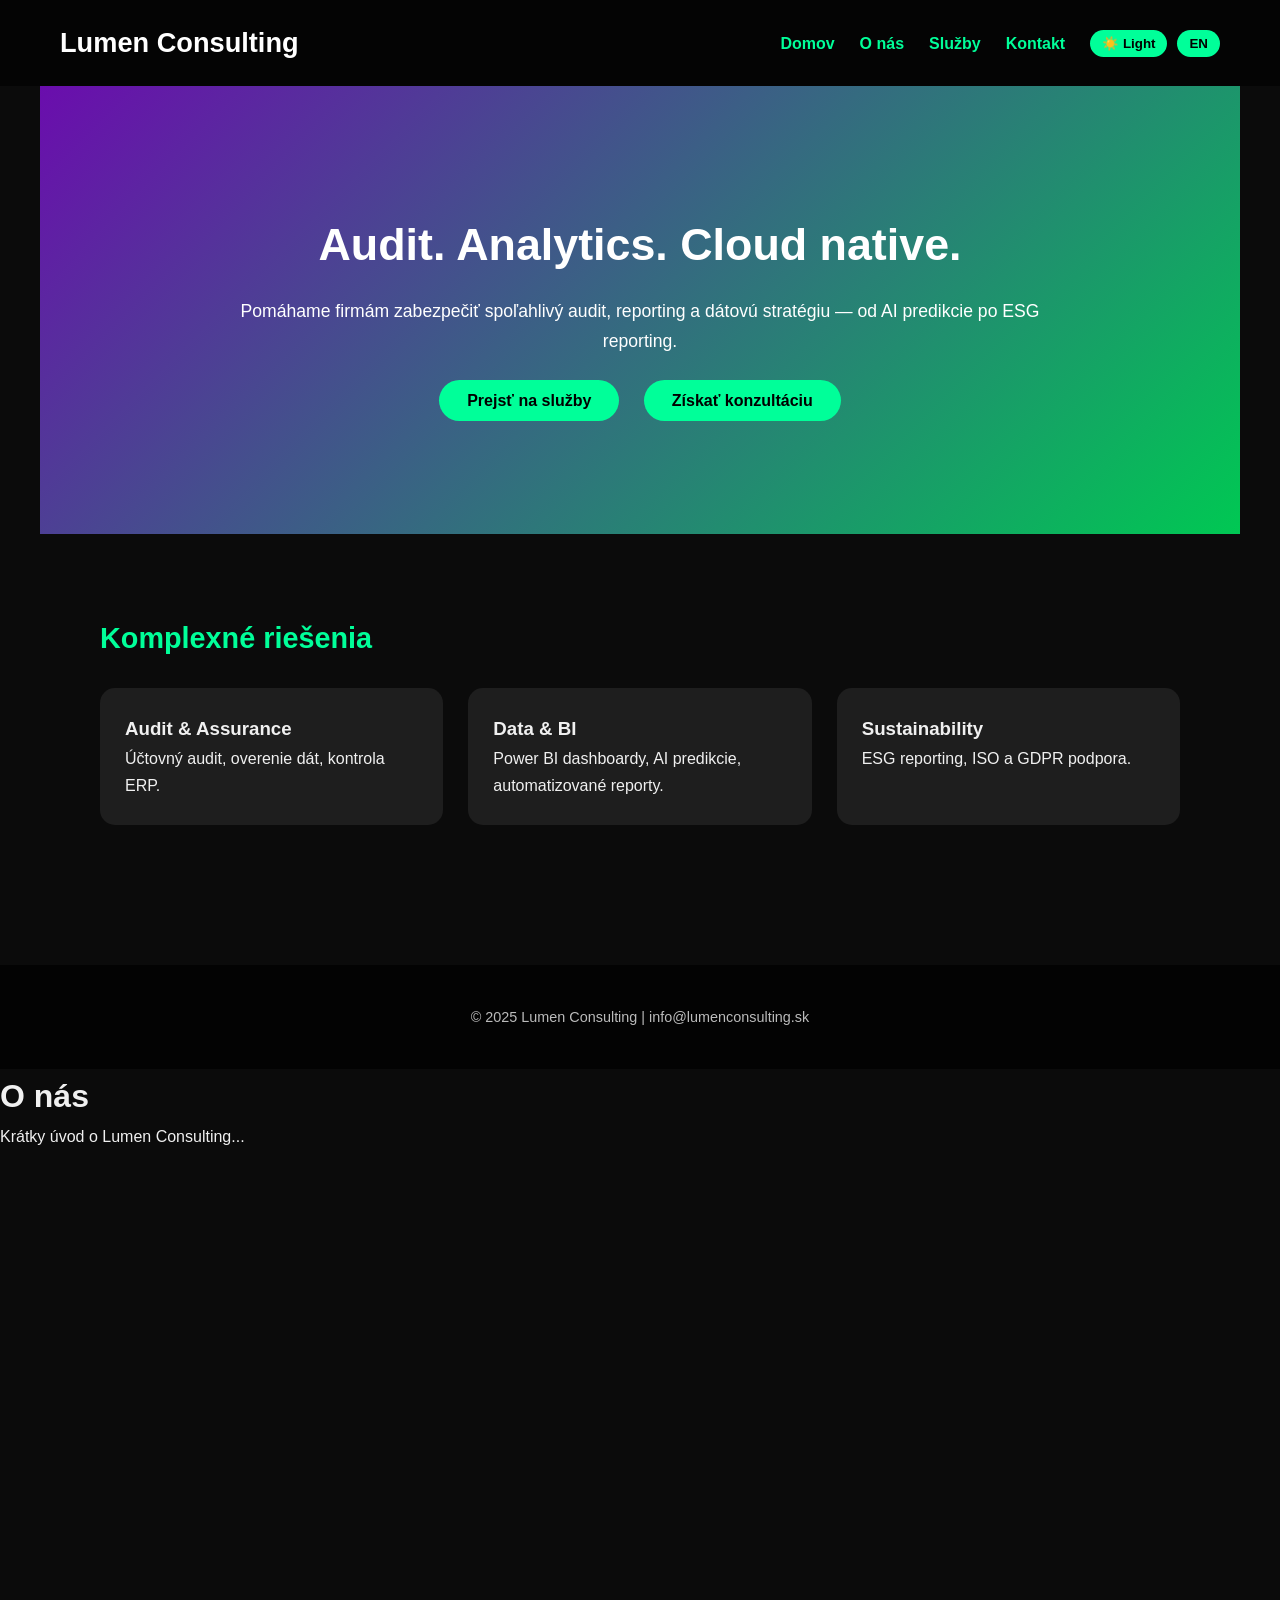
<file: index.html>
<!DOCTYPE html>
<html lang="sk">
<head>
  <meta charset="UTF-8">
  <meta name="viewport" content="width=device-width, initial-scale=1.0">
  <title>Lumen Consulting</title>
  <link rel="stylesheet" href="style.css">
</head>
<body>
<header>
  <div class="logo">Lumen Consulting</div>
  <nav>
    <a href="index.html">Domov</a>
    <a href="about.html">O nás</a>
    <a href="services.html">Služby</a>
    <a href="contact.html">Kontakt</a>
    <div class="switches">
      <button id="mode-toggle" class="switch-btn">☀️ Light</button>
      <button id="lang-toggle" class="switch-btn">EN</button>
    </div>
  </nav>
</header>

<section class="hero">
  <h1>Audit. Analytics. Cloud native.</h1>
  <p>Pomáhame firmám zabezpečiť spoľahlivý audit, reporting a dátovú stratégiu — od AI predikcie po ESG reporting.</p>
  <a href="services.html" class="btn">Prejsť na služby</a>
  <a href="contact.html" class="btn">Získať konzultáciu</a>
</section>

<section>
  <h2>Komplexné riešenia</h2>
  <div class="cards">
    <div class="card"><h3>Audit & Assurance</h3><p>Účtovný audit, overenie dát, kontrola ERP.</p></div>
    <div class="card"><h3>Data & BI</h3><p>Power BI dashboardy, AI predikcie, automatizované reporty.</p></div>
    <div class="card"><h3>Sustainability</h3><p>ESG reporting, ISO a GDPR podpora.</p></div>
  </div>
</section>

<footer>
  © 2025 Lumen Consulting | info@lumenconsulting.sk
</footer>

<script src="script.js"></script>
</body>
  <body>
  <h1>O nás</h1>
  <p>Krátky úvod o Lumen Consulting...</p>

  <!-- Sekcia BPO začína tu -->
  <section id="bpo-benefits" style="padding: 50px; background: #f9f9f9; font-family: Arial, sans-serif; color: #333;">
    <h1 style="text-align:center; margin-bottom: 40px;">Výhody BPO - Business Process Outsourcing</h1>

    <p>Nižšie sú uvedené niektoré z hlavných výhod BPO:</p>

    <ul style="line-height: 1.8; margin-top: 20px;">
      <li><strong>Zvýšená efektivita:</strong> Outsourcingové spoločnosti sú efektívnejšie než interné oddelenia...</li>
      <li><strong>Zníženie nákladov:</strong> Hlavným prínosom outsourcingu je úspora nákladov...</li>
      <li><strong>Zameranie na hlavný cieľ:</strong> Firma sa môže sústrediť na rozvoj podnikania...</li>
      <li><strong>Vysoko kvalifikovaná práca:</strong> Outsourcingové spoločnosti poskytujú odborníkov vo svojej doméne...</li>
      <li><strong>Lepšie pokrytie zdrojov:</strong> Outsourcingová firma už disponuje potrebnými zdrojmi...</li>
      <li><strong>Úspora infraštruktúry:</strong> Firma nemusí investovať do vlastnej infraštruktúry...</li>
    </ul>

    <h2 style="margin-top: 40px;">Prečo potrebujeme BPO?</h2>
    <p>Mnoho spoločností využíva BPO z rôznych dôvodov...</p>
    <p>Okrem toho, outsourcing vytvára obojstranné výhody...</p>
  </section>
  <!-- Sekcia BPO končí tu -->
</body>

</html>
</file>
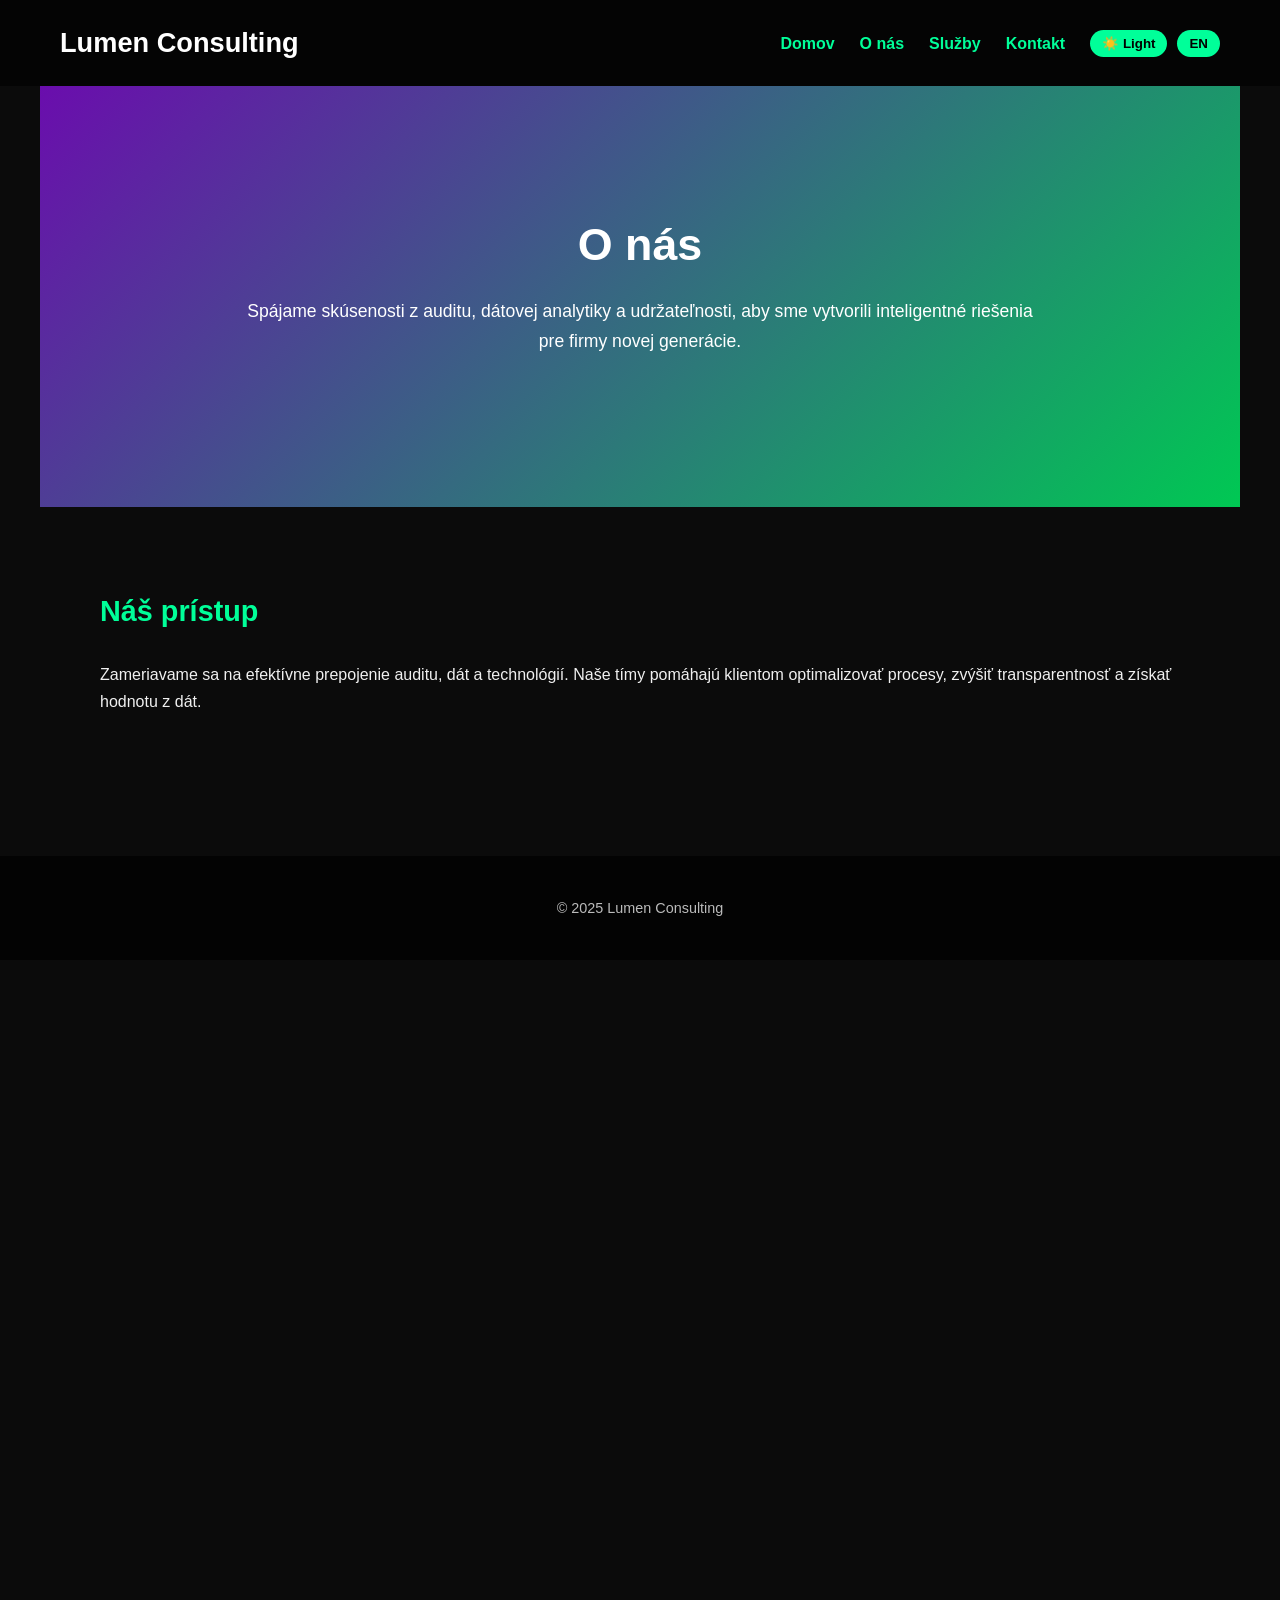
<file: about.html>
<!DOCTYPE html>
<html lang="sk">
<head>
  <meta charset="UTF-8">
  <meta name="viewport" content="width=device-width, initial-scale=1.0">
  <title>O nás – Lumen Consulting</title>
  <link rel="stylesheet" href="style.css">
</head>
<body>
<header>
  <div class="logo">Lumen Consulting</div>
  <nav>
    <a href="index.html">Domov</a>
    <a href="about.html">O nás</a>
    <a href="services.html">Služby</a>
    <a href="contact.html">Kontakt</a>
    <div class="switches">
      <button id="mode-toggle" class="switch-btn">☀️ Light</button>
      <button id="lang-toggle" class="switch-btn">EN</button>
    </div>
  </nav>
</header>

<section class="hero">
  <h1>O nás</h1>
  <p>Spájame skúsenosti z auditu, dátovej analytiky a udržateľnosti, aby sme vytvorili inteligentné riešenia pre firmy novej generácie.</p>
</section>

<section>
  <h2>Náš prístup</h2>
  <p>Zameriavame sa na efektívne prepojenie auditu, dát a technológií. Naše tímy pomáhajú klientom optimalizovať procesy, zvýšiť transparentnosť a získať hodnotu z dát.</p>
</section>

<footer>
  © 2025 Lumen Consulting
</footer>

<script src="script.js"></script>
</body>
</html>
<section id="bpo-benefits" style="padding: 50px; background: #f9f9f9; font-family: Arial, sans-serif; color: #333;">
  <h1 style="text-align:center; margin-bottom: 40px;">Výhody BPO - Business Process Outsourcing</h1>

  <p>Nižšie sú uvedené niektoré z hlavných výhod BPO:</p>

  <ul style="line-height: 1.8; margin-top: 20px;">
    <li><strong>Zvýšená efektivita:</strong> Outsourcingové spoločnosti sú efektívnejšie než interné oddelenia, pretože sa špecializujú na konkrétny úkol/obor a majú dlhoročné skúsenosti a odborné znalosti.</li>

    <li><strong>Zníženie nákladov:</strong> Hlavným prínosom outsourcingu je úspora nákladov. Spoločnosti môžu zadávať prácu externým firmám v krajinách s nižšími mzdami, pričom zachovávajú vysokú efektivitu.</li>

    <li><strong>Zameranie na hlavný cieľ:</strong> S outsourcingom nie je nutné platiť za všetky doplnkové úlohy. Firma sa tak môže sústrediť na rozvoj podnikania, získavanie klientov a výskum & vývoj.</li>

    <li><strong>Vysoko kvalifikovaná práca:</strong> Outsourcingové spoločnosti poskytujú odborníkov vo svojej doméne, ktorí majú skúsenosti a dokážu dosiahnuť najlepšie výsledky.</li>

    <li><strong>Lepšie pokrytie zdrojov:</strong> Outsourcingová firma už disponuje potrebnými zdrojmi, takže sa minimalizuje riziko výpadkov pri zvýšenej pracovnej záťaži.</li>

    <li><strong>Úspora infraštruktúry:</strong> Firma nemusí investovať do vlastnej infraštruktúry, pretože outsourcovaná spoločnosť za ňu zodpovedá.</li>
  </ul>

  <h2 style="margin-top: 40px;">Prečo potrebujeme BPO?</h2>
  <p>
    Mnoho spoločností využíva BPO z rôznych dôvodov. Primárnym motivom je zníženie nákladov a zameranie sa na hlavný cieľ podnikania. BPO umožňuje firmám byť efektívnejšie, flexibilnejšie a rozšíriť globálnu prítomnosť. 
    Outsourcing pomáha nielen v IT, ale aj v oblasti výroby, maloobchodu, marketingu, testovania produktov a ďalších oblastiach.
  </p>

  <p>
    Okrem toho, outsourcing vytvára obojstranné výhody: firma získava úspory a efektivitu, zatiaľ čo outsourcingová spoločnosť získava nového klienta a príjem. Tým sa zvyšuje a zlepšuje obchodné reťazenie.
  </p>
</section>
</file>
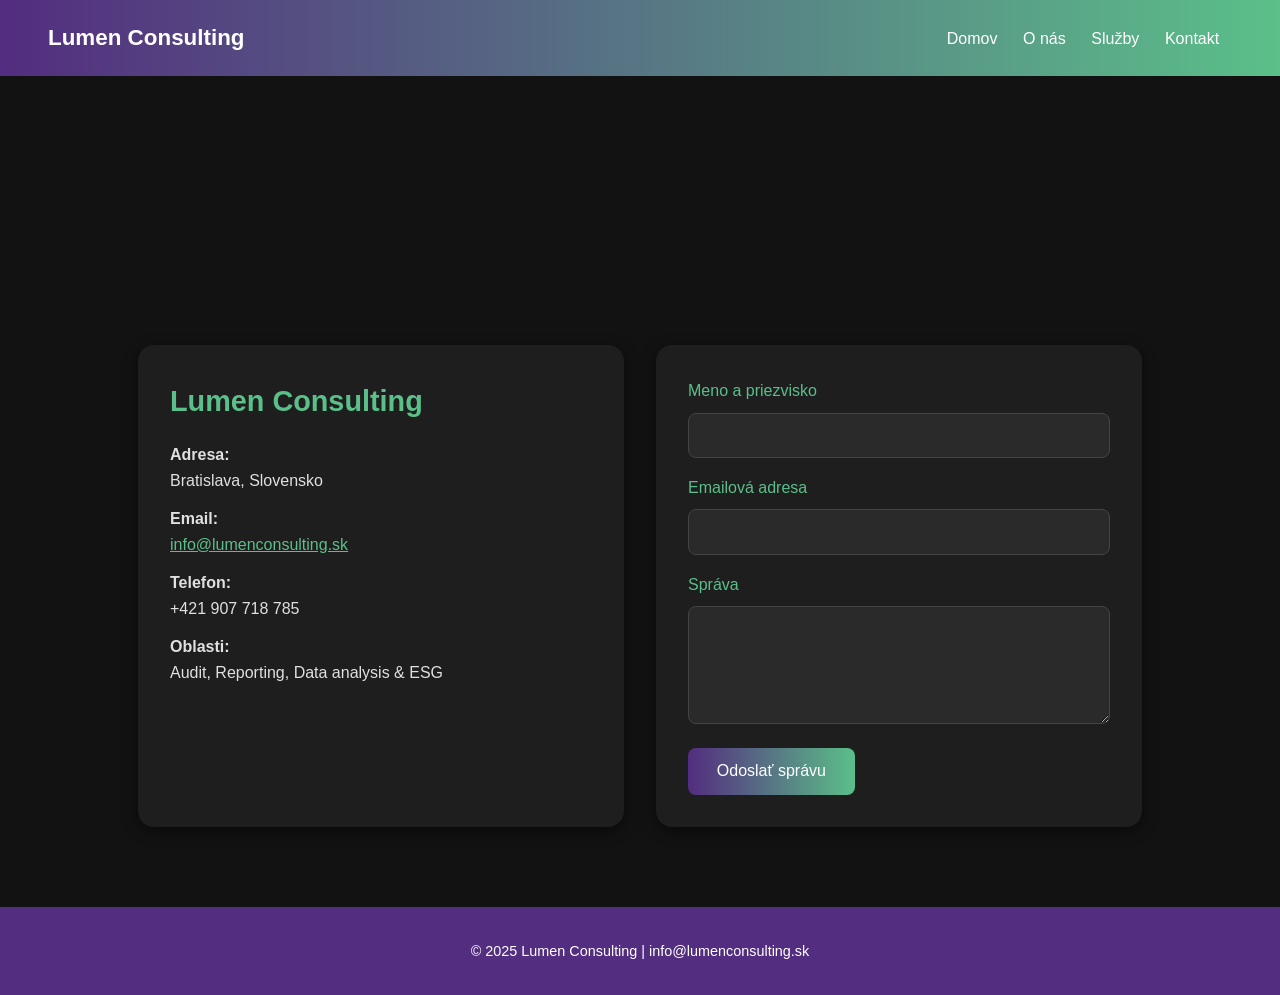
<file: contact.html>
<!DOCTYPE html>
<html lang="sk">
<head>
<meta charset="UTF-8">
<meta name="viewport" content="width=device-width, initial-scale=1.0">
<title>Kontakt – Lumen Consulting</title>
<link rel="stylesheet" href="style.css">
<style>
body{font-family:'Inter',sans-serif;background:#121212;color:#e0e0e0;margin:0;padding:0;}
header{background: linear-gradient(90deg,#532d7f,#5bbf89);color:white;padding:1.2rem 3rem;display:flex;justify-content:space-between;align-items:center;}
header .logo{font-size:1.4rem;font-weight:600;}
nav a{color:white;margin:0 0.8rem;text-decoration:none;font-weight:500;transition:opacity 0.2s;}
nav a:hover{opacity:0.8;}
.hero{text-align:center;padding:4rem 2rem 2rem;background: linear-gradient(to right, rgba(83,45,127,0.2), rgba(91,191,137,0.2));}
.hero h1{font-size:2.2rem;color:#e0e0e0;margin-bottom:0.5rem;}
.hero p{max-width:600px;margin:0 auto;color:#ccc;font-size:1.05rem;}
.contact-container{display:grid;grid-template-columns:1fr 1fr;gap:2rem;padding:3rem;max-width:1100px;margin:0 auto;}
.contact-info,form{background:#1e1e1e;color:#e0e0e0;padding:2rem;border-radius:16px;box-shadow:0 4px 14px rgba(0,0,0,0.5);}
.contact-info h2{color:#5bbf89;margin-bottom:1rem;}
.contact-info p{line-height:1.6;margin-bottom:0.8rem;}
form label{display:block;margin-bottom:0.5rem;color:#5bbf89;font-weight:500;}
form input,form textarea{width:100%;padding:0.8rem;margin-bottom:1rem;border:1px solid #444;border-radius:8px;font-size:1rem;font-family:inherit;background:#2a2a2a;color:#e0e0e0;}
form input:focus,form textarea:focus{border:1px solid #5bbf89;outline:none;}
button[type="submit"]{background:linear-gradient(90deg,#532d7f,#5bbf89);color:white;border:none;padding:0.9rem 1.8rem;font-size:1rem;border-radius:8px;cursor:pointer;transition:background 0.3s;}
button[type="submit"]:hover{opacity:0.9;}
footer{text-align:center;padding:2rem;background:#532d7f;color:white;margin-top:2rem;font-size:0.9rem;}
@media(max-width:900px){.contact-container{grid-template-columns:1fr;}}
</style>
</head>
<body>
<header>
<div class="logo">Lumen Consulting</div>
<nav>
<a href="index.html">Domov</a>
<a href="about.html">O nás</a>
<a href="services.html">Služby</a>
<a href="contact.html" class="active">Kontakt</a>
</nav>
</header>

<section class="hero">
<h1>Kontaktujte nás</h1>
<p>Napíšte nám správu alebo požiadajte o konzultáciu. Ozveme sa vám do 24 hodín.</p>
</section>

<div class="contact-container">
<div class="contact-info">
<h2>Lumen Consulting</h2>
<p><strong>Adresa:</strong><br>Bratislava, Slovensko</p>
<p><strong>Email:</strong><br><a href="mailto:info@lumenconsulting.sk" style="color:#5bbf89;">info@lumenconsulting.sk</a></p>
<p><strong>Telefon:</strong><br>+421 907 718 785</p>
<p><strong>Oblasti:</strong><br>Audit, Reporting, Data analysis & ESG </p>
</div>

<form action="https://formspree.io/f/meorneje" method="POST">
<label for="name">Meno a priezvisko</label>
<input type="text" id="name" name="name" required>
<label for="email">Emailová adresa</label>
<input type="email" id="email" name="_replyto" required>
<label for="message">Správa</label>
<textarea id="message" name="message" rows="5" required></textarea>
<button type="submit">Odoslať správu</button>
</form>
</div>

<footer>
© 2025 Lumen Consulting | info@lumenconsulting.sk
</footer>

<script>
const form=document.querySelector("form");
form.addEventListener("submit",async(e)=>{
e.preventDefault();
const data=new FormData(form);
const response=await fetch(form.action,{method:form.method,body:data,headers:{'Accept':'application/json'}});
const messageBox=document.createElement('div');
messageBox.style.marginTop='1rem';
messageBox.style.padding='1rem';
messageBox.style.borderRadius='8px';
messageBox.style.textAlign='center';
messageBox.style.fontWeight='500';
if(response.ok){
messageBox.textContent="✅ Ďakujeme, správa bola úspešne odoslaná.";
messageBox.style.backgroundColor='#e6f8ee';
messageBox.style.color='#2a7b4f';
form.reset();
}else{
messageBox.textContent="⚠️ Oops! Niečo sa pokazilo. Skúste znova.";
messageBox.style.backgroundColor='#fdecea';
messageBox.style.color='#a33';
}
form.appendChild(messageBox);
});
</script>
</body>
</html>
</file>
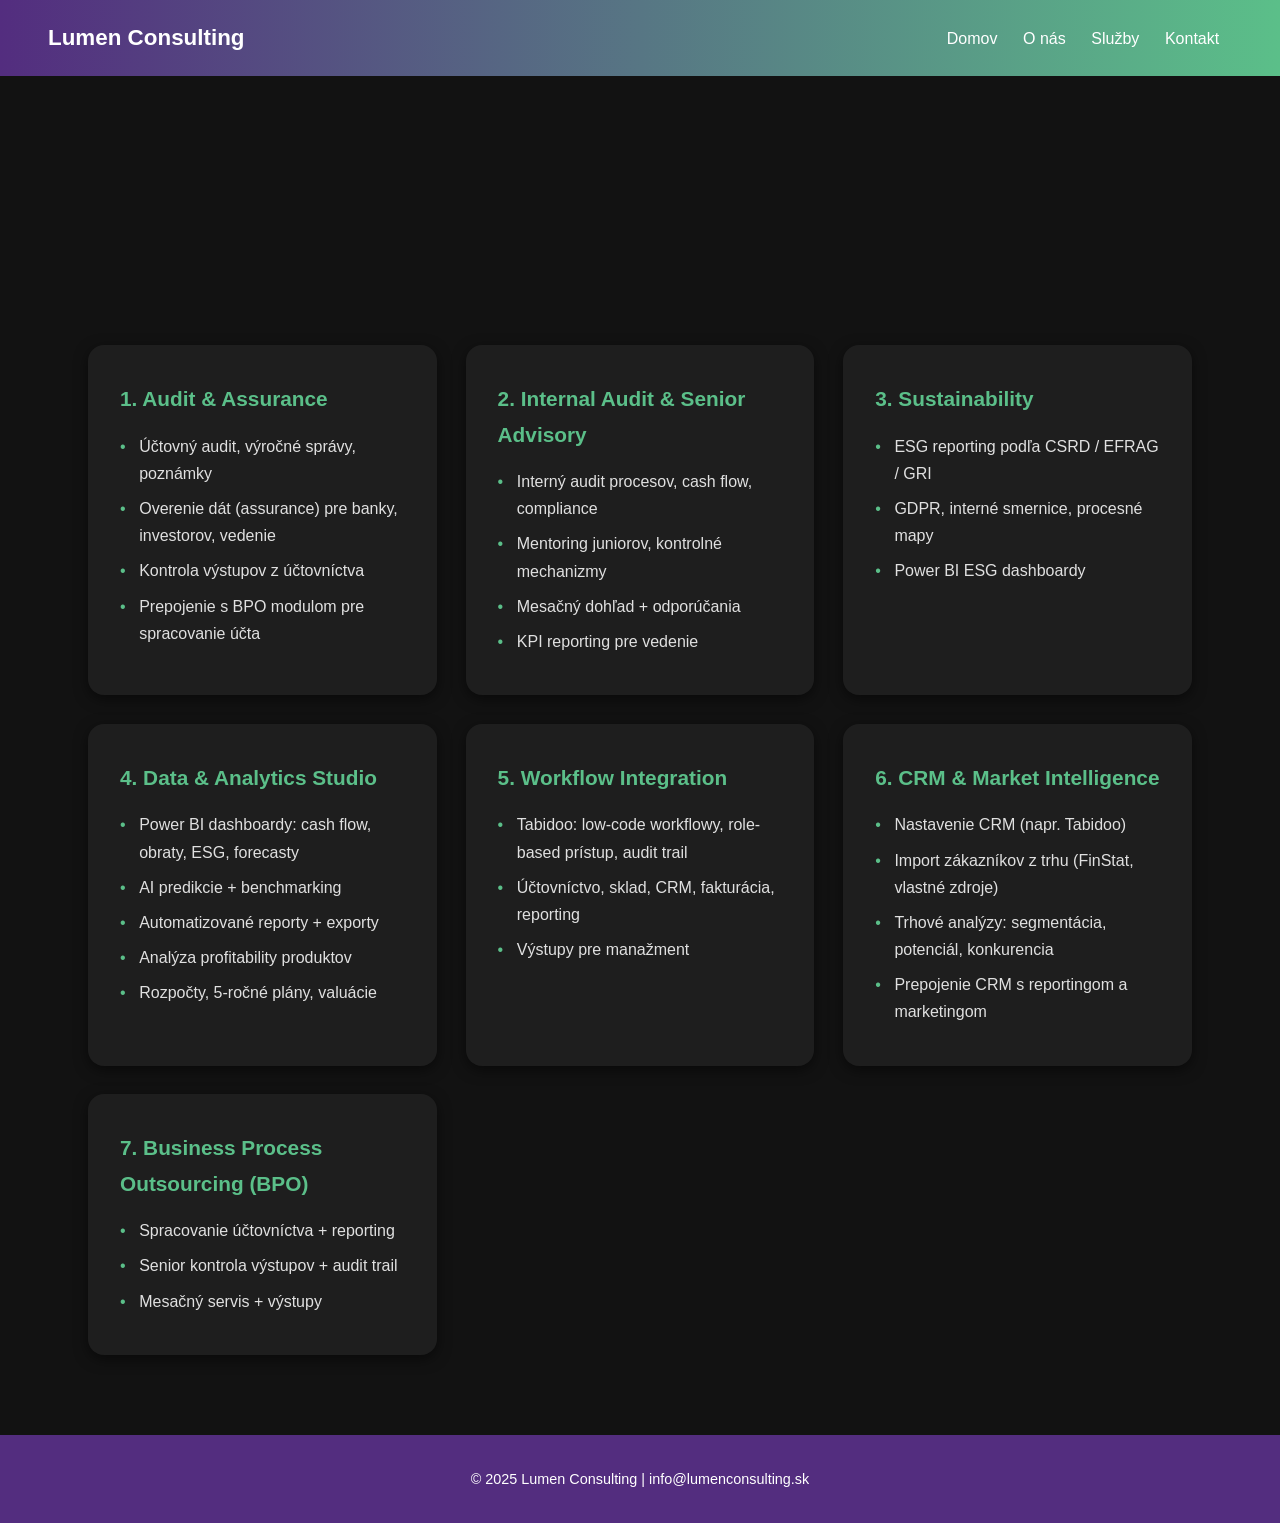
<file: services.html>
<!DOCTYPE html>
<html lang="sk">
<head>
<meta charset="UTF-8">
<meta name="viewport" content="width=device-width, initial-scale=1.0">
<title>Služby – Lumen Consulting</title>
<link rel="stylesheet" href="style.css">
<style>
body { font-family:'Inter',sans-serif; background:#121212; color:#e0e0e0; margin:0; padding:0; }
header { background: linear-gradient(90deg,#532d7f,#5bbf89); color:white; padding:1.2rem 3rem; display:flex; justify-content:space-between; align-items:center;}
header .logo{font-size:1.4rem;font-weight:600;}
nav a{color:white;margin:0 0.8rem;text-decoration:none;font-weight:500;transition:opacity 0.2s;}
nav a:hover{opacity:0.8;}
.hero{text-align:center;padding:4rem 2rem 2rem;background: linear-gradient(to right, rgba(83,45,127,0.2), rgba(91,191,137,0.2));}
.hero h1{font-size:2.2rem;color:#e0e0e0;margin-bottom:0.5rem;}
.hero p{max-width:600px;margin:0 auto;color:#ccc;font-size:1.05rem;}
.services{display:grid;grid-template-columns:repeat(auto-fit,minmax(300px,1fr));gap:1.8rem;padding:3rem;max-width:1200px;margin:0 auto;}
.service-card{background:#1e1e1e;color:#e0e0e0;border-radius:16px;padding:2rem;box-shadow:0 4px 14px rgba(0,0,0,0.5);transition: all 0.3s ease;border-top:4px solid transparent;}
.service-card:hover{transform:translateY(-6px);box-shadow:0 8px 18px rgba(0,0,0,0.6);border-top:4px solid #5bbf89;}
.service-card h2{font-size:1.3rem;color:#5bbf89;margin-bottom:1rem;}
.service-card ul{list-style:none;padding-left:0;}
.service-card ul li{margin-bottom:0.5rem;position:relative;padding-left:1.2rem;}
.service-card ul li::before{content:"•";color:#5bbf89;position:absolute;left:0;top:0;}
footer{text-align:center;padding:2rem;background:#532d7f;color:white;margin-top:2rem;font-size:0.9rem;}
</style>
</head>
<body>
<header>
<div class="logo">Lumen Consulting</div>
<nav>
<a href="index.html">Domov</a>
<a href="about.html">O nás</a>
<a href="services.html" class="active">Služby</a>
<a href="contact.html">Kontakt</a>
</nav>
</header>

<section class="hero">
<h1>Audit & Analytics Cloud Studio</h1>
<p>Komplexné riešenia pre audit, reporting, automatizáciu a dátové rozhodovanie novej generácie.</p>
</section>

<main class="services">
<div class="service-card">
<h2>1. Audit & Assurance</h2>
<ul>
<li>Účtovný audit, výročné správy, poznámky</li>
<li>Overenie dát (assurance) pre banky, investorov, vedenie</li>
<li>Kontrola výstupov z účtovníctva</li>
<li>Prepojenie s BPO modulom pre spracovanie účta</li>
</ul>
</div>

<div class="service-card">
<h2>2. Internal Audit & Senior Advisory</h2>
<ul>
<li>Interný audit procesov, cash flow, compliance</li>
<li>Mentoring juniorov, kontrolné mechanizmy</li>
<li>Mesačný dohľad + odporúčania</li>
<li>KPI reporting pre vedenie</li>
</ul>
</div>

<div class="service-card">
<h2>3. Sustainability</h2>
<ul>
<li>ESG reporting podľa CSRD / EFRAG / GRI</li>
<li>GDPR, interné smernice, procesné mapy</li>
<li>Power BI ESG dashboardy</li>
</ul>
</div>

<div class="service-card">
<h2>4. Data & Analytics Studio</h2>
<ul>
<li>Power BI dashboardy: cash flow, obraty, ESG, forecasty</li>
<li>AI predikcie + benchmarking</li>
<li>Automatizované reporty + exporty</li>
<li>Analýza profitability produktov</li>
<li>Rozpočty, 5-ročné plány, valuácie</li>
</ul>
</div>

<div class="service-card">
<h2>5. Workflow Integration</h2>
<ul>
<li>Tabidoo: low-code workflowy, role-based prístup, audit trail</li>
<li>Účtovníctvo, sklad, CRM, fakturácia, reporting</li>
<li>Výstupy pre manažment</li>
</ul>
</div>

<div class="service-card">
<h2>6. CRM & Market Intelligence</h2>
<ul>
<li>Nastavenie CRM (napr. Tabidoo)</li>
<li>Import zákazníkov z trhu (FinStat, vlastné zdroje)</li>
<li>Trhové analýzy: segmentácia, potenciál, konkurencia</li>
<li>Prepojenie CRM s reportingom a marketingom</li>
</ul>
</div>

<div class="service-card">
<h2>7. Business Process Outsourcing (BPO)</h2>
<ul>
<li>Spracovanie účtovníctva + reporting</li>
<li>Senior kontrola výstupov + audit trail</li>
<li>Mesačný servis + výstupy</li>
</ul>
</div>
</main>

<footer>
© 2025 Lumen Consulting | info@lumenconsulting.sk
</footer>
</body>
</html>
</file>
<file: style.css>
:root {
  --purple: #6A0DAD;
  --green: #00C853;
  --light-green: #00FF99;
  --dark-bg: #0b0b0b;
  --light-bg: #f6f6f9;
  --light-text: #f0f0f0;
  --dark-text: #111;
}

body {
  background-color: var(--dark-bg);
  color: var(--light-text);
  line-height: 1.7;
  transition: background 0.5s, color 0.5s;
}
body.light {
  background-color: var(--light-bg);
  color: var(--dark-text);
}

* {
  margin: 0;
  padding: 0;
  box-sizing: border-box;
  font-family: 'Open Sans', sans-serif;
}

/* HEADER */
header {
  display: flex;
  justify-content: space-between;
  align-items: center;
  padding: 20px 60px;
  background: rgba(0,0,0,0.6);
  backdrop-filter: blur(6px);
  position: sticky;
  top: 0;
  z-index: 1000;
  transition: background 0.5s;
}
body.light header {
  background: rgba(255,255,255,0.8);
}

.logo {
  font-family: 'Poppins', sans-serif;
  font-size: 1.7rem;
  font-weight: 700;
  color: white;
  transition: color 0.5s;
}
body.light .logo {
  color: var(--purple);
}

nav {
  display: flex;
  align-items: center;
}
nav a {
  margin-left: 25px;
  color: var(--light-green);
  text-decoration: none;
  font-weight: 600;
  transition: 0.3s;
}
nav a:hover { color: white; }
body.light nav a:hover { color: var(--purple); }

.switches {
  display: flex;
  align-items: center;
  gap: 10px;
  margin-left: 25px;
}

.switch-btn {
  cursor: pointer;
  background: var(--light-green);
  border: none;
  padding: 6px 12px;
  border-radius: 20px;
  font-weight: 600;
  color: #000;
  transition: 0.3s;
}
.switch-btn:hover { background: white; color: var(--purple); }

/* HERO */
.hero {
  text-align: center;
  padding: 120px 40px;
  background: linear-gradient(135deg, var(--purple), var(--green));
  color: white;
}

.hero h1 {
  font-family: 'Poppins', sans-serif;
  font-size: 2.8rem;
  font-weight: 700;
  margin-bottom: 15px;
}

.hero p {
  font-size: 1.1rem;
  max-width: 800px;
  margin: 0 auto 30px;
}

.btn {
  background: var(--light-green);
  color: #000;
  padding: 12px 28px;
  border-radius: 25px;
  font-weight: 600;
  text-decoration: none;
  transition: 0.3s;
  margin: 0 10px;
}
.btn:hover { background: white; color: var(--purple); }

/* SEKCIE */
section {
  padding: 80px 60px;
  max-width: 1200px;
  margin: 0 auto;
  opacity: 0;
  transform: translateY(40px);
  transition: all 0.8s ease-out;
}
section.visible {
  opacity: 1;
  transform: translateY(0);
}

h2 {
  font-family: 'Poppins', sans-serif;
  font-weight: 700;
  font-size: 1.8rem;
  margin-bottom: 25px;
  color: var(--light-green);
}
body.light h2 { color: var(--green); }

.cards {
  display: grid;
  grid-template-columns: repeat(auto-fit, minmax(260px, 1fr));
  gap: 25px;
}

.card {
  background: rgba(255,255,255,0.08);
  padding: 25px;
  border-radius: 15px;
  transition: 0.3s;
}
.card:hover {
  background: rgba(255,255,255,0.15);
  transform: translateY(-5px);
}
body.light .card {
  background: rgba(0,0,0,0.05);
}
body.light .card:hover {
  background: rgba(0,0,0,0.1);
}

/* FOOTER */
footer {
  text-align: center;
  padding: 40px 20px;
  background: rgba(0,0,0,0.7);
  color: #bbb;
  font-size: 0.9rem;
  margin-top: 60px;
  transition: background 0.5s;
}
body.light footer {
  background: rgba(255,255,255,0.8);
  color: #444;
}
</file>
